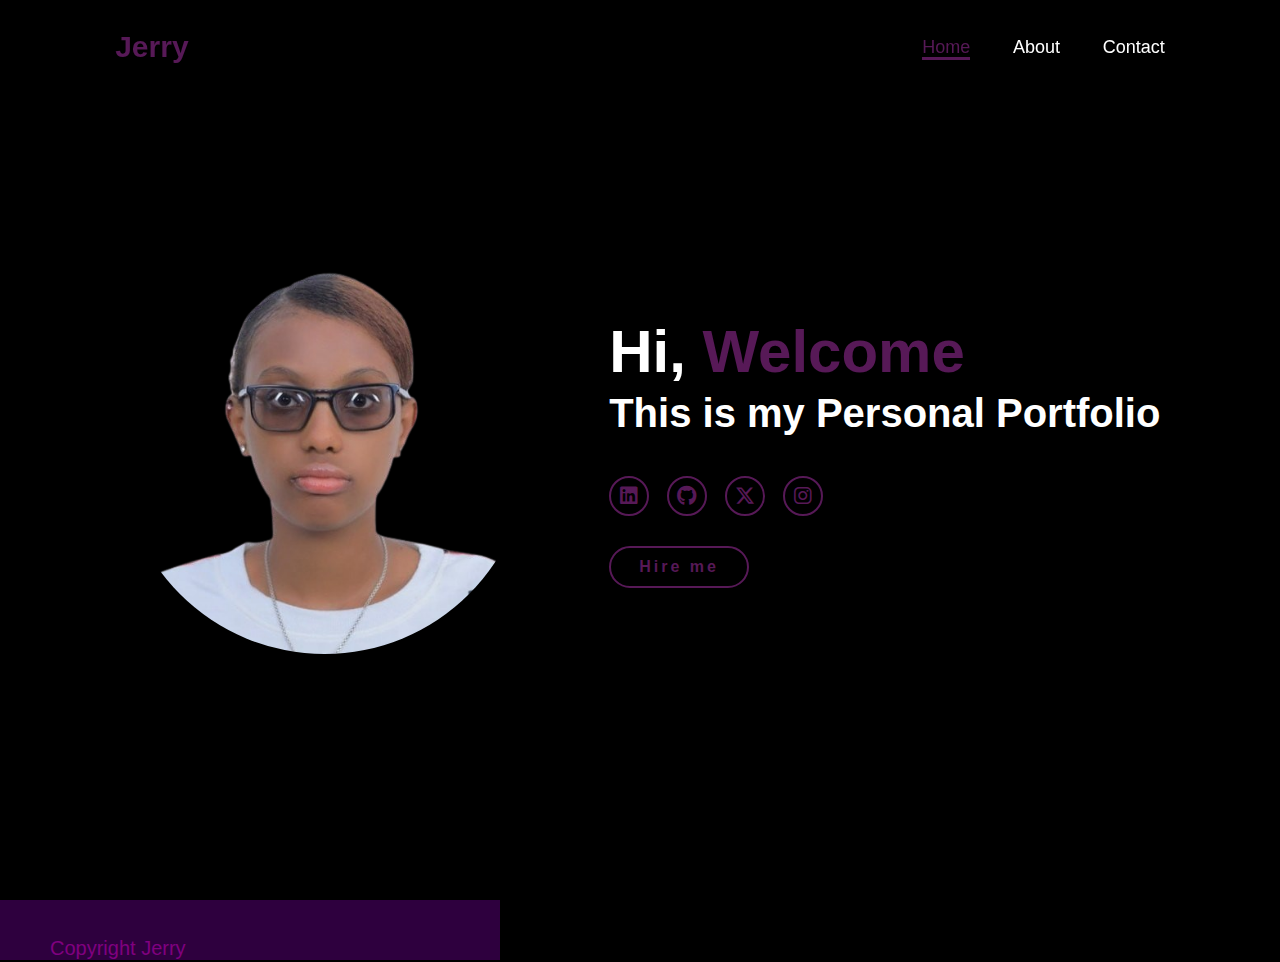
<file: index.html>
<!DOCTYPE html>
<html lang="en">
    
<head>
    <meta charset="UTF-8">
    <meta name="viewport" content="width=device-width, initial-scale=1.0">
    <link rel="stylesheet" href="https://cdnjs.cloudflare.com/ajax/libs/font-awesome/6.5.2/css/all.min.css">
    <link rel="stylesheet" href="style.css">
    <title>Portfolio Website</title>
</head>
<body>
    <header>
        <a href="index.html" class="logo">Jerry</a>

        <nav>
            <a href="index.html" class="active"> Home</a>
            <a href="About.html" >About</a>
            <a href="Contact.html" >Contact</a>
        </nav>
    </header>
    <section class="home">
        <div class="home-img">
            <img src="man.png" alt="">
        </div>
        <div class="home-content">
            <h1>Hi, <span> Welcome </span></h1>
            <h3>This is my Personal Portfolio</h3>
            
            <div class="social-icons">
                <a href="#"><i class="fa-brands fa-linkedin"></i></a>
                <a href="#"><i class="fa-brands fa-github"></i></a>
                <a href="#"><i class="fa-brands fa-x-twitter"></i></a>
                <a href="#"><i class="fa-brands fa-instagram"></i></a>
            </div>
            <a href="#" class="btn">Hire me</a>
        </div>
        
    </section>
    
    <svg width="500" height="60">
    <rect width="2000" height="60" fill="#2e003e" />
    <text x="50" y="55" fill="purple" font-size="20">Copyright Jerry</text>
  </svg>
</body>
</html>
</file>
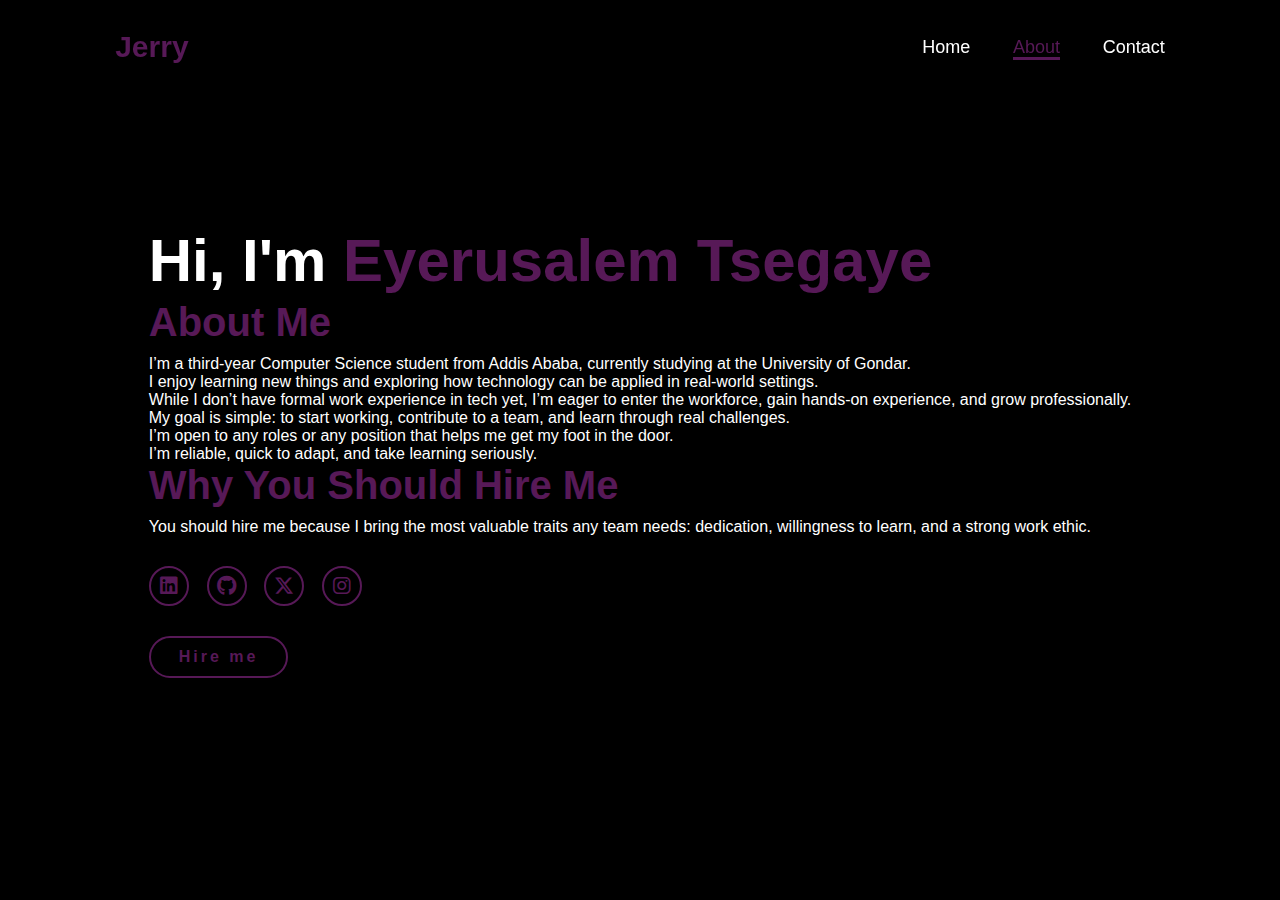
<file: About.html>
<!DOCTYPE html>
<html lang="en">
    
<head>
    <meta charset="UTF-8">
    <meta name="viewport" content="width=device-width, initial-scale=1.0">
    <link rel="stylesheet" href="https://cdnjs.cloudflare.com/ajax/libs/font-awesome/6.5.2/css/all.min.css">
    <link rel="stylesheet" href="style.css">
    <title>Portfolio Website</title>
</head>
<body>
    <header>
        <a href="index.html" class="logo">Jerry</a>

        <nav>
           <a href="index.html" > Home</a>
            <a href="About.html" class="active">About</a>
            <a href="Contact.html" >Contact</a>
        </nav>
    </header>
    <section class="home">
        <div class="home-content">
            <h1>Hi, I'm <span>Eyerusalem Tsegaye</span></h1>
            <a><h3><span>About Me</span></h3></a>
<p>I’m a third-year Computer Science student from Addis Ababa, currently studying at the University of Gondar.</p>
<p>I enjoy learning new things and exploring how technology can be applied in real-world settings.</p>
<p>While I don’t have formal work experience in tech yet, I’m eager to enter the workforce, gain hands-on experience, and grow professionally.</p>
<p>My goal is simple: to start working, contribute to a team, and learn through real challenges.</p>
<p> I’m open to any roles or any position that helps me get my foot in the door. </p>
<p> I’m reliable, quick to adapt, and take learning seriously.</p>  

<a><h3><span>Why You Should Hire Me</span></h3></a>
<p>You should hire me because I bring the most valuable traits any team needs: dedication, willingness to learn, and a strong work ethic. </p>

            <div class="social-icons">
                <a href="#"><i class="fa-brands fa-linkedin"></i></a>
                <a href="#"><i class="fa-brands fa-github"></i></a>
                <a href="#"><i class="fa-brands fa-x-twitter"></i></a>
                <a href="#"><i class="fa-brands fa-instagram"></i></a>
            </div>
            <a href="#" class="btn">Hire me</a>
        </div>
    </section>
</body>
</html>
</file>
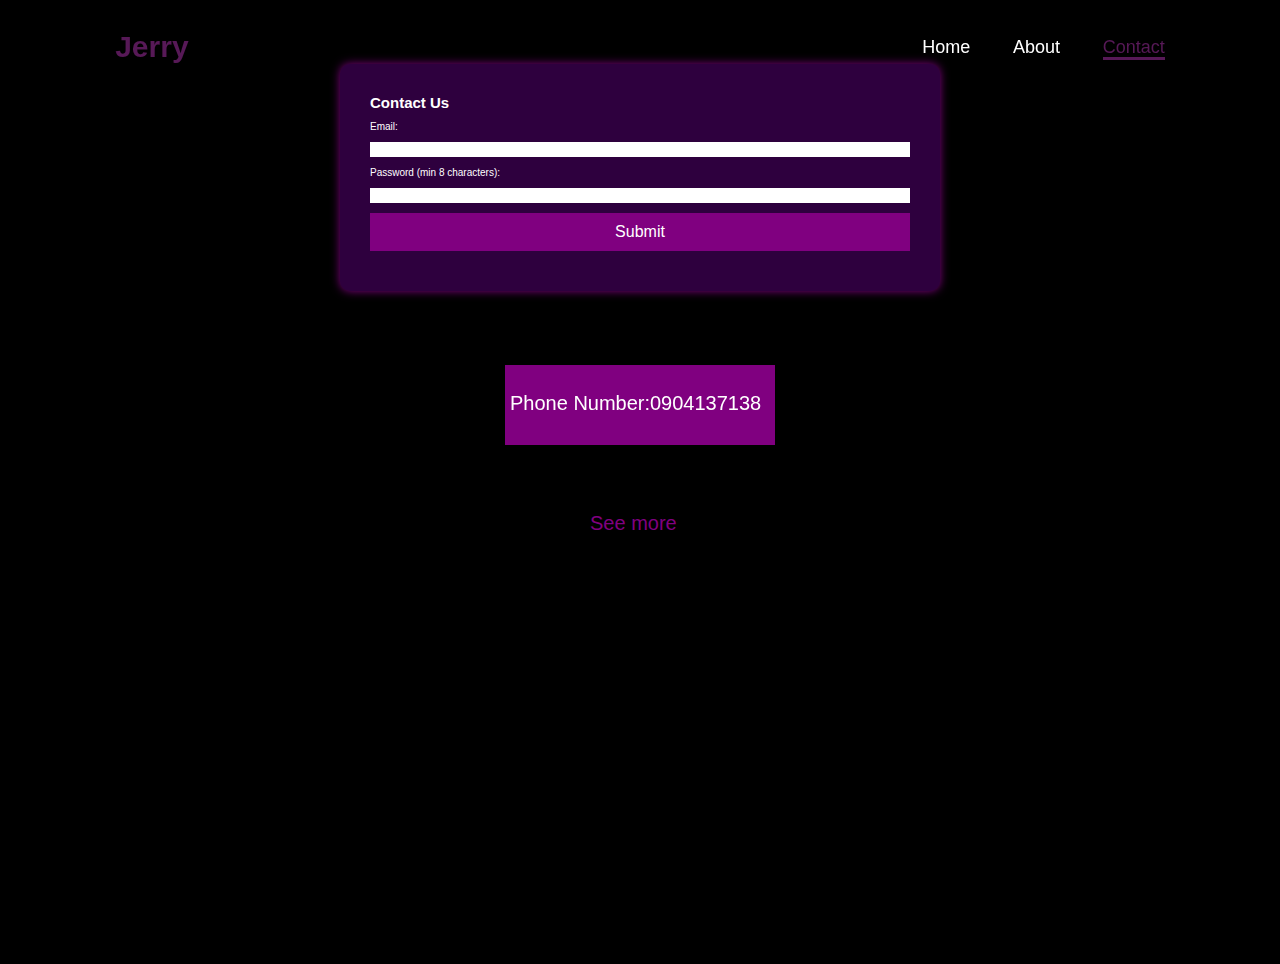
<file: Contact.html>
<!DOCTYPE html>
<html lang="en">
<head>
  <meta charset="UTF-8" />
  <meta name="viewport" content="width=device-width, initial-scale=1.0"/>
  <title>Contact</title>
  <link rel="stylesheet" href="style.css">
  <style>
    .contact-container {
      max-width: 600px;
      margin: 5% auto;
      background: #2e003e;
      padding: 30px;
      border-radius: 10px;
      box-shadow: 0 0 10px purple;
    }
    label, input {
      display: block;
      width: 100%;
      margin: 10px 0;
    }
    input[type="submit"] {
      background-color: purple;
      color: white;
      border: none;
      padding: 10px;
      cursor: pointer;
      font-size: 16px;
    }
    canvas, svg {
      display: block;
      margin: 20px auto;
    }
    @media(max-width: 720px) {
      .contact-container {
        margin: 10% 5%;
      }
    }
  </style>
</head>
<body>
  <header>
        <a href="index.html" class="logo">Jerry</a>
   <nav>
            <a href="index.html" > Home</a>
            <a href="About.html" >About</a>
            <a href="Contact.html" class="active">Contact</a>
        </nav>

  </header>

  <div class="contact-container">
    <h2>Contact Us</h2>
    <form id="contactForm" onsubmit="return validateForm()">
      <label for="email">Email:</label>
      <input type="email" id="email" name="email" required>

      <label for="password">Password (min 8 characters):</label>
      <input type="password" id="password" name="password" required>

      <input type="submit" value="Submit">
    </form>
  </div>

  <!--Canvas -->
  <canvas id="myCanvas" width="270" height="100"></canvas>
  <script>
    const canvas = document.getElementById("myCanvas");
    const ctx = canvas.getContext("2d");
    ctx.fillStyle = "purple";
    ctx.fillRect(-60, 10, 780, 80);
    ctx.font = "20px Arial";
    ctx.fillStyle = "white";
    ctx.fillText("Phone Number:", 5,55);
    ctx.fillText("0904137138", 145, 55);
  </script>

  <!-- SVG  -->
  <svg width="200" height="100">
    <rect width="200" height="100" fill="black" />
    <text x="50" y="55" fill="purple" font-size="20">See more</text>
  </svg>


  <script>
    function validateForm() {
      const password = document.getElementById("password").value;
      if (password.length < 8) {
        alert("Password must be at least 8 characters long.");
        return false;
      }
      return true;
    }
  </script>
</body>
</html>
</file>
<file: style.css>
*{
    margin: 0;
    padding: 0;
    box-sizing: border-box;
    text-decoration: none;
    border: none;
    outline: none;
    font-family: 'Poppins', sans-serif;
}

html{
    font-size: 62.5%;
}

body{
    width: 100%;
    height: 100vh;
    overflow-x: hidden;
    background-color: black;
    color: white;
}

header{
    margin-top: 20px;
    position: fixed;
    top: 0;
    left: 0;
    width: 100%;
    padding: 1rem 9%;
    background-color: transparent;
    filter: drop-shadow(10px);
    display: flex;
    justify-content: space-between;
    align-items: center;
    z-index: 100;
}

.logo{
    font-size: 3rem;
    color: #571957;
    font-weight: 800;
    cursor: pointer;
    transition: 0.5s ease;
}

.logo:hover{
    transform: scale(1.1);
}

nav a{
    font-size: 1.8rem;
    color: white;
    margin-left: 4rem;
    font-weight: 500;
    transition: 0.3s ease;
    border-bottom: 3px solid transparent;
}

nav a:hover,
nav a.active{
    color: #571957;
    border-bottom: 3px solid #571957;
}

@media(max-width:995px){
    nav{
        position: absolute;
        display: none;
        top: 0;
        right: 0;
        width: 40%;
        border-left: 3px solid #571957;
        border-bottom: 3px solid #571957;
        border-bottom-left-radius: 2rem;
        padding: 1rem solid;
        background-color:#571957;
        border-top: 0.1rem solid #571957;
    }

rgba(0,0,0,0.1)

  nav.active{
        display: block;
    }

    nav a{
        display: block;
        font-size: 2rem;
        margin: 3rem 0;
    }
    nav a:hover,
    nav a.active{
        padding: 1rem;
        border-radius: 0.5rem;
        border-bottom: 0.5rem solid #571957;
    }
}

section{
    min-height: 100vh;
    padding: 5rem 9% 5rem;
}

.home{
    display: flex;
    justify-content: center;
    align-items: center;
    gap: 8rem;
    background-color: black;
}

.home .home-content h1{
    font-size: 6rem;
    font-weight: 700;
    line-height: 1.3;
}

span{
    color: #571957;
}

.home-content h3{
    font-size: 4rem;
    margin-bottom: 1rem;
    font-weight: 700;
}

.home-content p{
    font-size: 1.6rem;
}

.home-img{
    border-radius: 50%;
}

.home-img img{
    position: relative;
    width: 32vw;
    border-radius: 50%;
    box-shadow: 0 0 25px solid #571957;
    cursor: pointer;
    transition: 0.2s linear;
}

.home-img img:hover{
    font-size: 1.8rem;
    font-weight: 500;
}

.social-icons a{
    display: inline-flex;
    justify-content: center;
    align-items: center;
    width: 4rem;
    height: 4rem;
    background-color: transparent;
    border: 0.2rem solid #571957;
    font-size: 2rem;
    border-radius: 50%;
    margin: 3rem 1.5rem 3rem 0;
    transition: 0.3s ease;
    color: #571957;
}

.social-icons a:hover{
    color: black;
    transform: scale(1.3) translateY(-5px);
    background-color: #571957;
    box-shadow: 0  0 25px #571957;
}

.btn{
    display: inline-block;
    padding: 1rem 2.8rem;
    background-color: black;
    border-radius: 4rem;
    font-size: 1.6rem;
    color: #571957;
    letter-spacing: 0.3rem;
    font-weight: 600;
    border: 2px solid #571957;
    transition: 0.3s ease;
    cursor: pointer;
}

.btn:hover{
    transform: scale3d(1.03);
    background-color: #571957;
    color: black;
    box-shadow: 0 0 25px #571957;
}


@keyframes cursor{
    to{
        border-left: 3px solid #571957;
    }
}


@media (max-width: 1000px){
    .home{
        gap: 4rem;
    }
}

@media(max-width:995px){
    .home{
        flex-direction: column;
        margin: 5rem 4rem;
    }

    .home .home-content h3{
        font-size: 2.5rem;
    }

    .home-content h1{
        font-size: 5rem;
    }

    .home-img img{
        width: 70vw;
        margin-top: 4rem;
    }
}
</file>
